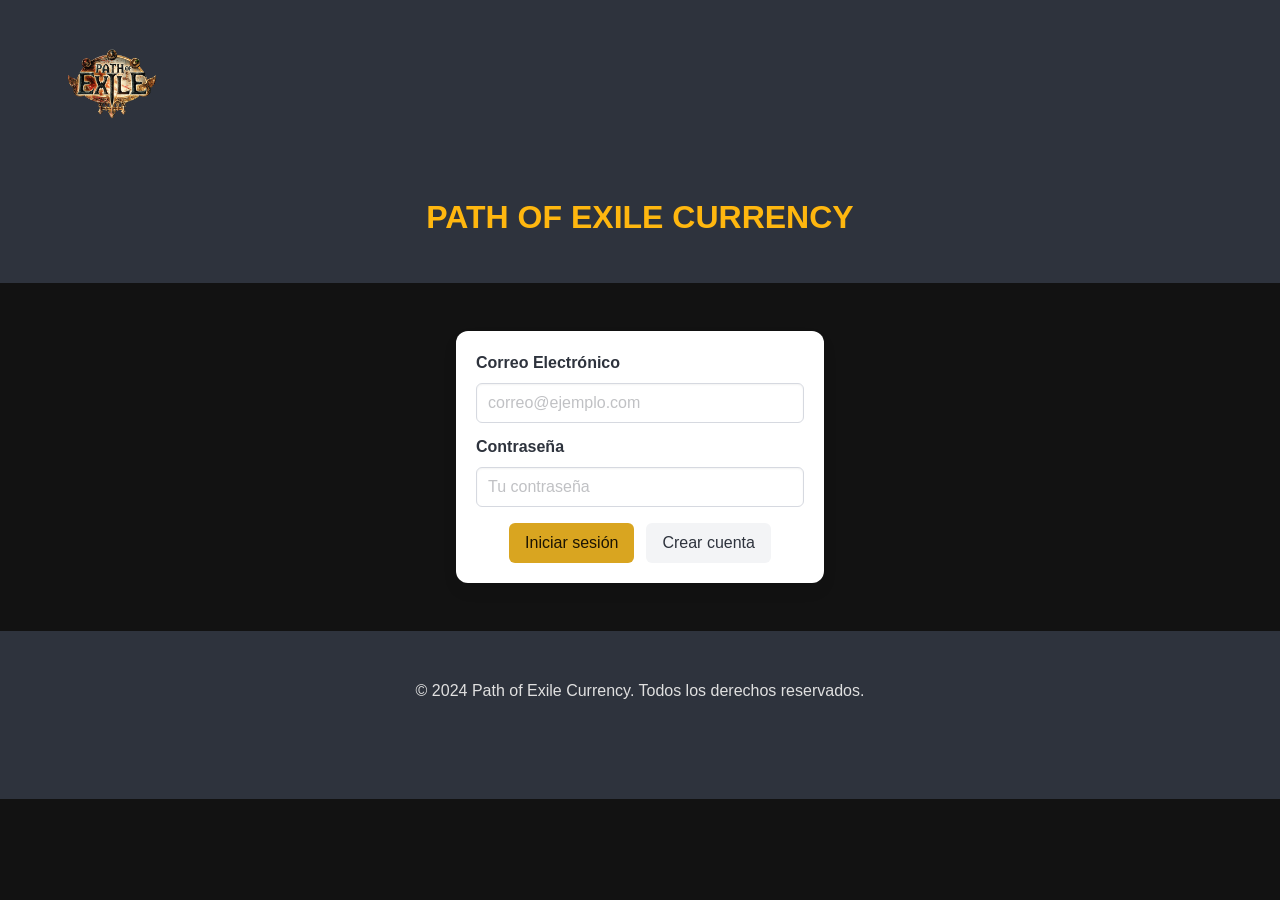
<file: pages/admin.html>
<!DOCTYPE html>
<html lang="es">
<head>
    <meta charset="UTF-8">
    <meta name="viewport" content="width=device-width, initial-scale=1.0">
    <title>Panel Administrador - PoE Currency</title>
    <link rel="stylesheet" href="../styles/bulma.css">
    <link rel="stylesheet" href="../styles/estilos.css">
</head>
<body>
    <header class="section has-background-dark">
        <div class="container">
            <div class="columns is-vcentered">
                <div class="column">
                    <h1 class="title has-text-danger">PANEL DE ADMINISTRACIÓN</h1>
                </div>
                <div class="column has-text-right">
                    <button id="logout-admin" class="button is-light">Cerrar Sesión</button>
                </div>
            </div>
        </div>
    </header>

    <main class="container mt-5" id="admin-content">
        <div class="box">
            <h2 class="title is-4">Bienvenido, Administrador</h2>
            <p class="mb-4">Desde aquí puedes visualizar a todos los usuarios registrados en el sistema.</p>
            
            <!-- CAMBIO: Tabla donde cargaremos dinámicamente los usuarios registrados -->
            <div class="table-container">
                <table class="table is-fullwidth is-striped is-hoverable">
                    <thead>
                        <tr>
                            <th>Nombre</th>
                            <th>Correo Electrónico</th>
                            <th>Rol</th>
                        </tr>
                    </thead>
                    <tbody id="tabla-usuarios">
                        <!-- Las filas de usuarios se cargarán aquí desde JS -->
                    </tbody>
                </table>
            </div>

            <div class="buttons mt-4">
                <a href="tienda.html" class="button is-primary">Ver Tienda</a>
            </div>
        </div>
    </main>

    <script src="../scripts/scripts.js"></script>
</body>
</html>
</file>
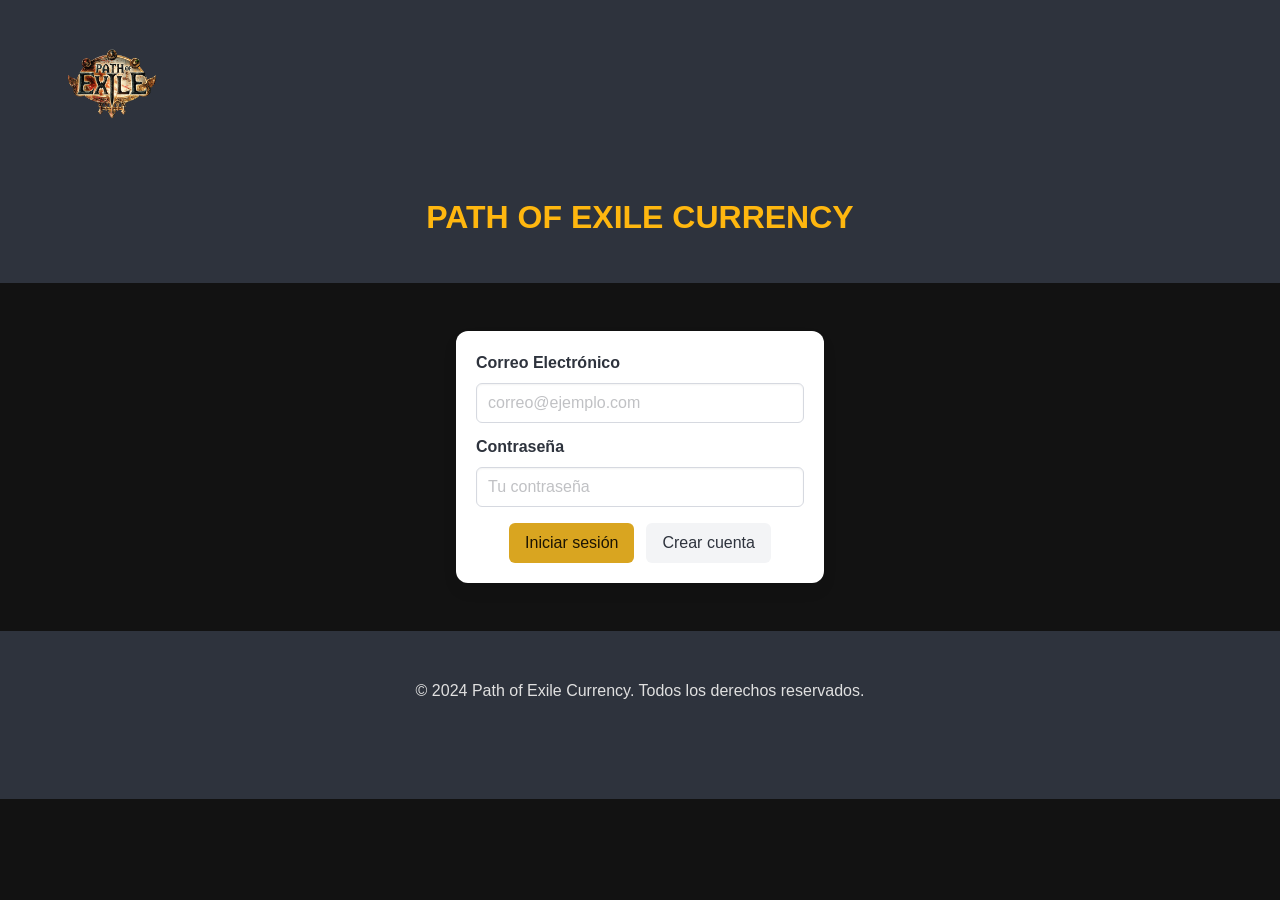
<file: pages/login.html>
<!DOCTYPE html>
<html lang="es">
<head>
  <meta charset="UTF-8">
  <meta name="viewport" content="width=device-width, initial-scale=1.0">
  <title>Inicio de Sesión</title>
  <link rel="stylesheet" href="../styles/bulma.css">
  <link rel="stylesheet" href="../styles/estilos.css">
</head>

<body>
  <header class="section has-background-dark">
    <div class="is-right mb-4">
      <a href="../index.html">
        <figure class="image is-128x128 is-inline-block">
          <img src="../images/Path-of-Exile-Logo.webp" alt="Path of Exile Logo">
        </figure>
      </a>
    </div>

    <h1 class="title has-text-warning has-text-centered">
      PATH OF EXILE CURRENCY
    </h1>
  </header>

  <main class="container mt-6">
    <div class="columns is-centered">
      <div class="column is-one-third">
        <!-- CAMBIO: formulario de inicio de sesión con los ids que usa el JS. -->
        <!-- Función: validar y autenticar usuario desde localStorage. -->
        <form id="formLogin" class="box" novalidate>
          <div class="field">
            <label class="label" for="loginEmail">Correo Electrónico</label>
            <div class="control">
              <input
                id="loginEmail"
                class="input"
                type="email"
                placeholder="correo@ejemplo.com"
                required
              >
            </div>
            <p class="help is-danger is-hidden" id="err-login-email">
              Ingresa un correo válido.
            </p>
          </div>

          <div class="field">
            <label class="label" for="loginPassword">Contraseña</label>
            <div class="control">
              <input
                id="loginPassword"
                class="input"
                type="password"
                placeholder="Tu contraseña"
                required
              >
            </div>
            <p class="help is-danger is-hidden" id="err-login-password">
              La contraseña debe tener al menos 6 caracteres.
            </p>
          </div>

          <div class="field is-grouped is-grouped-centered mt-4">
            <div class="control">
              <button class="button is-primary" type="submit">Iniciar sesión</button>
            </div>
            <div class="control">
              <a href="register.html" class="button is-light">Crear cuenta</a>
            </div>
          </div>
        </form>
      </div>
    </div>
  </main>

  <footer class="footer mt-6 has-background-dark">
    <div class="content has-text-centered">
      <p>&copy; 2024 Path of Exile Currency. Todos los derechos reservados.</p>
    </div>
  </footer>

  <script src="../scripts/scripts.js"></script>
</body>
</html>
</file>
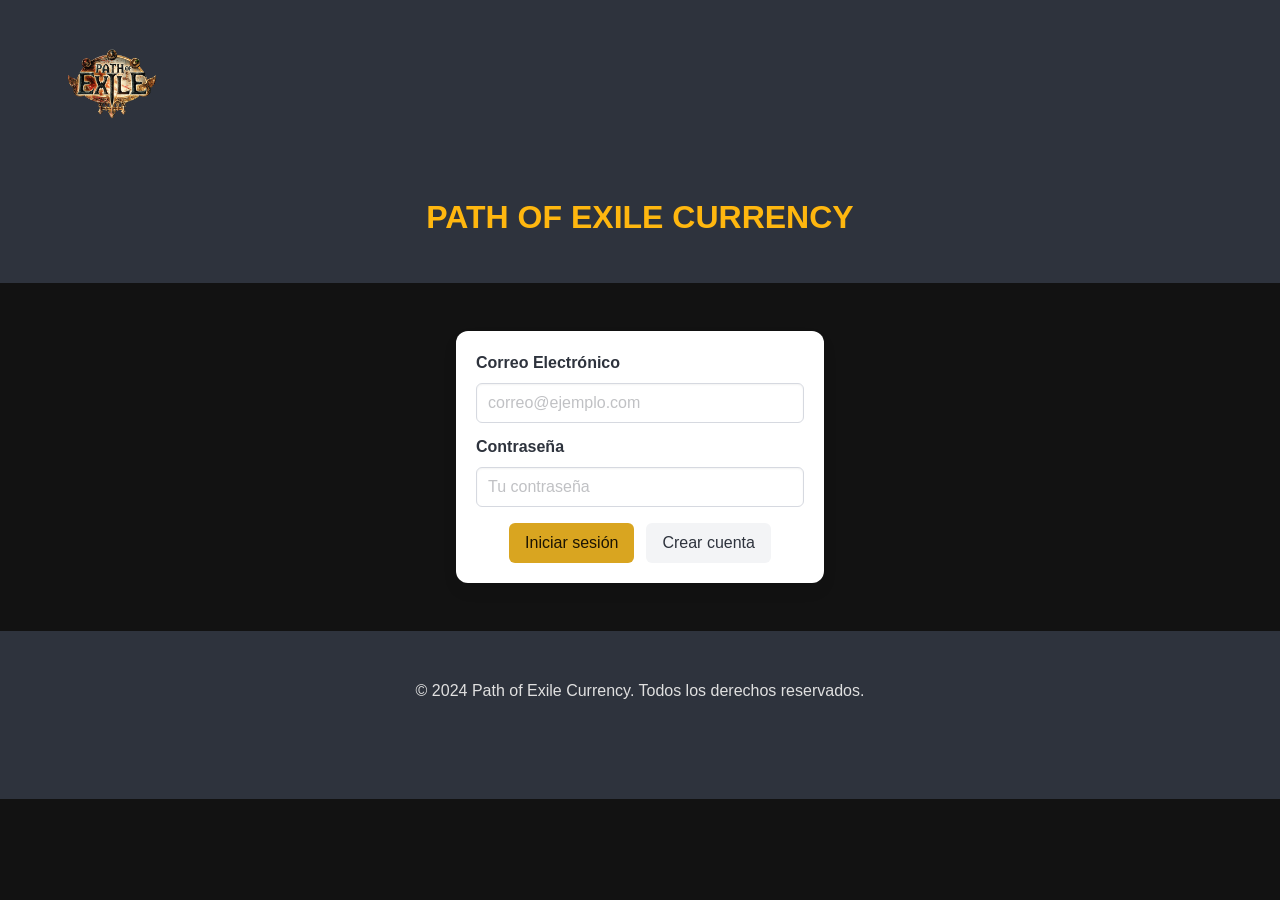
<file: pages/profile.html>
<!DOCTYPE html>
<html lang="es">
<head>
  <meta charset="UTF-8">
  <meta name="viewport" content="width=device-width, initial-scale=1.0">
  <title>Perfil - PoE Currency</title>
  <link rel="stylesheet" href="../styles/bulma.css">
  <link rel="stylesheet" href="../styles/estilos.css">
</head>
<body>
  <header class="section has-background-dark">
    <div class="container">
      <div class="columns is-vcentered is-mobile">
        <div class="column">
          <h1 class="title has-text-warning">Mi perfil</h1>
        </div>
        <div class="column has-text-right">
          <a href="tienda.html" class="button is-primary mr-2">Ir a Tienda</a>
          <a href="../index.html" class="button is-light mr-2">Inicio</a>
          <button id="logout-btn" class="button is-danger">Cerrar sesión</button>
        </div>
      </div>
    </div>
  </header>

  <main class="container mt-5">
    <div class="box">
      <h2 class="title is-4">Datos del usuario</h2>
      <p><strong>Nombre:</strong> <span id="user-name">Cargando...</span></p>
      <p><strong>Correo:</strong> <span id="user-email">Cargando...</span></p>
    </div>
  </main>

  <script src="../scripts/scripts.js"></script>
</body>
</html>
</file>
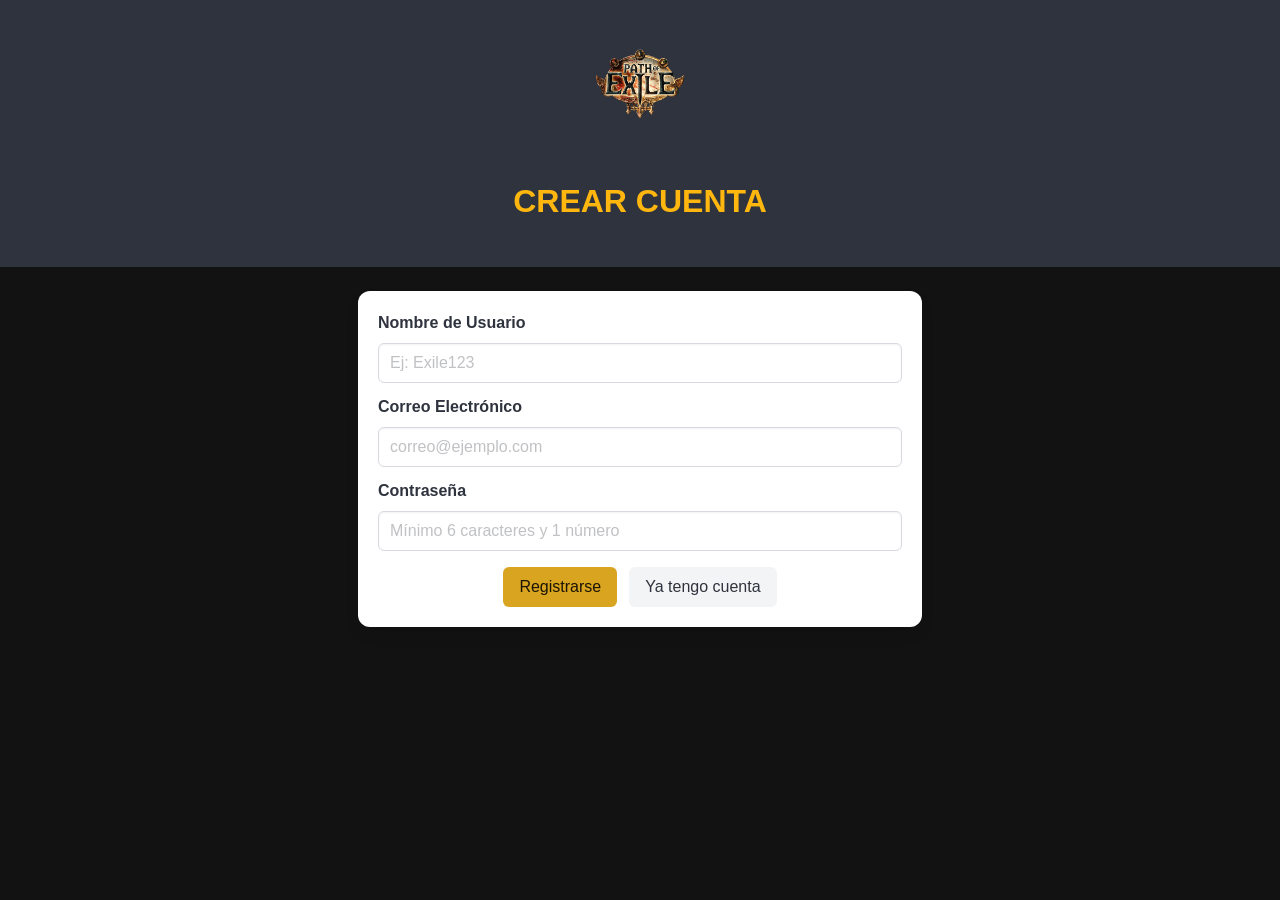
<file: pages/register.html>
<!DOCTYPE html>
<html lang="es">
<head>
  <meta charset="UTF-8">
  <meta name="viewport" content="width=device-width, initial-scale=1.0">
  <title>Registro - PoE Currency</title>
  <link rel="stylesheet" href="../styles/bulma.css">
  <link rel="stylesheet" href="../styles/estilos.css">
</head>
<body>
  <header class="section has-background-dark">
    <div class="has-text-centered">
      <a href="../index.html">
        <figure class="image is-128x128 is-inline-block">
          <img src="../images/Path-of-Exile-Logo.webp" alt="Path of Exile Logo">
        </figure>
      </a>
      <h1 class="title has-text-warning">CREAR CUENTA</h1>
    </div>
  </header>

  <main class="container mt-5">
    <div class="columns is-centered">
      <div class="column is-half">
        <form id="formRegistro" class="box" novalidate>
          <!-- CAMBIO: se agrega el input del nombre de usuario. -->
          <!-- Función: este campo se valida en JS y se guarda junto al usuario. -->
          <div class="field">
            <label class="label" for="username">Nombre de Usuario</label>
            <div class="control">
              <input
                id="username"
                class="input"
                type="text"
                placeholder="Ej: Exile123"
                required
              >
            </div>
            <p class="help is-danger is-hidden" id="err-username">
              El usuario debe tener entre 4 y 15 caracteres alfanuméricos.
            </p>
          </div>

          <!-- CAMBIO: se agrega el input del correo electrónico. -->
          <!-- Función: será usado para verificar si existe el usuario en localStorage. -->
          <div class="field">
            <label class="label" for="email">Correo Electrónico</label>
            <div class="control">
              <input
                id="email"
                class="input"
                type="email"
                placeholder="correo@ejemplo.com"
                required
              >
            </div>
            <p class="help is-danger is-hidden" id="err-email">
              Ingresa un correo válido.
            </p>
          </div>

          <!-- CAMBIO: se agrega la contraseña. -->
          <!-- Función: será almacenada junto al usuario para simular login. -->
          <div class="field">
            <label class="label" for="password">Contraseña</label>
            <div class="control">
              <input
                id="password"
                class="input"
                type="password"
                placeholder="Mínimo 6 caracteres y 1 número"
                required
              >
            </div>
            <p class="help is-danger is-hidden" id="err-password">
              La contraseña debe tener al menos 6 caracteres y 1 número.
            </p>
          </div>

          <div class="field is-grouped is-grouped-centered mt-4">
            <div class="control">
              <button type="submit" class="button is-primary">Registrarse</button>
            </div>
            <div class="control">
              <a href="login.html" class="button is-light">Ya tengo cuenta</a>
            </div>
          </div>
        </form>
      </div>
    </div>
  </main>

  <script src="../scripts/scripts.js"></script>
</body>
</html>
</file>
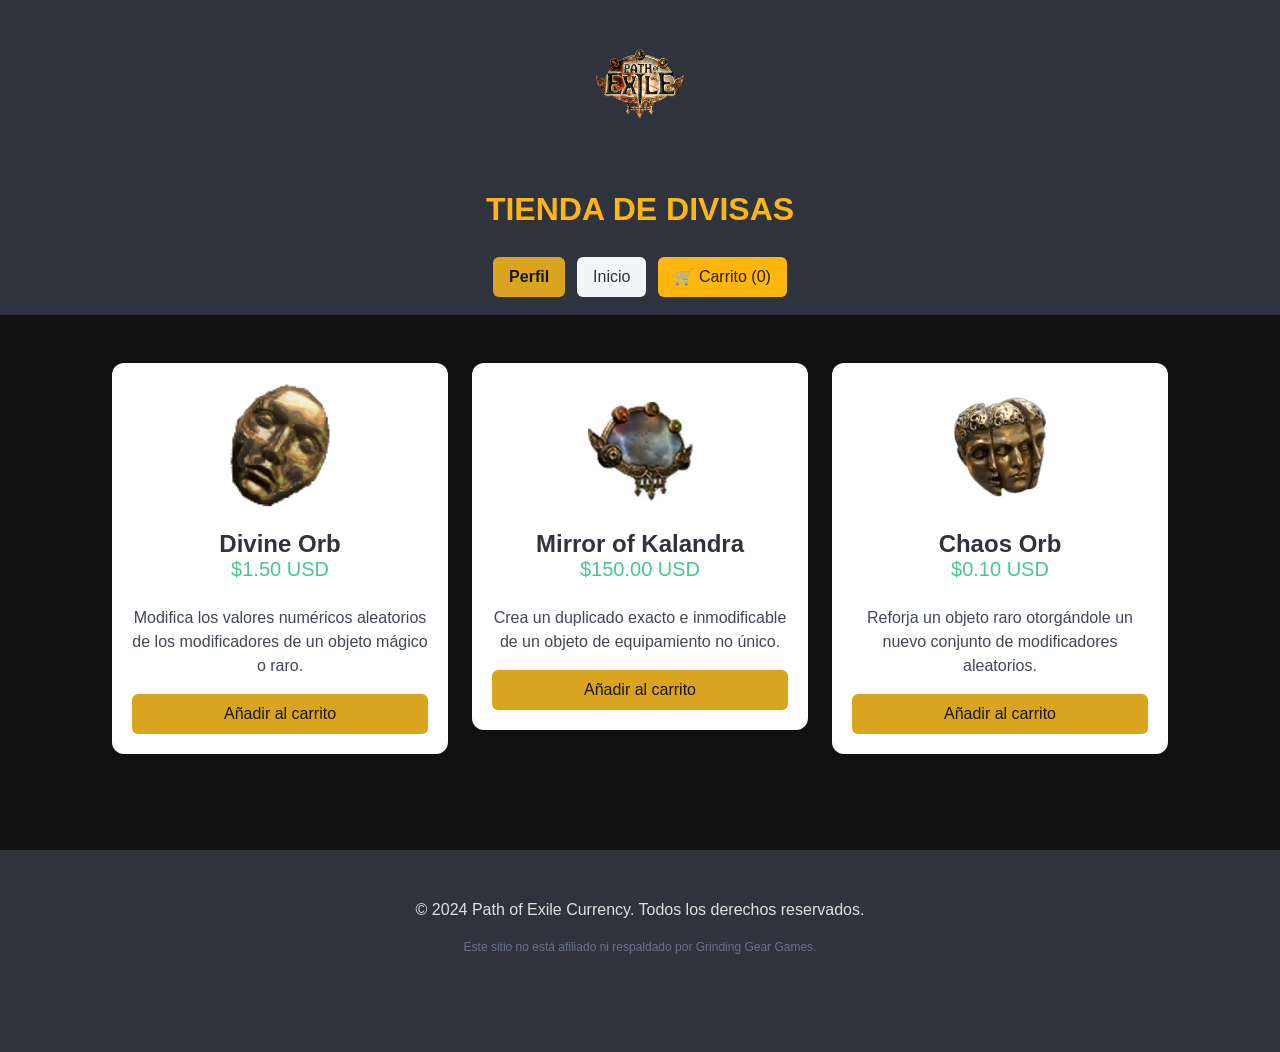
<file: pages/tienda.html>
<!DOCTYPE html>
<html lang="es">
<head>
    <meta charset="UTF-8">
    <meta name="viewport" content="width=device-width, initial-scale=1.0">
    <title>Tienda - PoE Currency</title>
    <link rel="stylesheet" href="../styles/bulma.css">
    <link rel="stylesheet" href="../styles/estilos.css">
</head>
<body>
    <header class="section has-background-dark pb-3">
        <div class="has-text-centered mb-2">
            <a href="../index.html">
                <figure class="image is-128x128 is-inline-block">
                    <img src="../images/Path-of-Exile-Logo.webp" alt="Path of Exile Logo">
                </figure>
            </a>
        </div>
        
        <h1 class="title has-text-warning has-text-centered">TIENDA DE DIVISAS</h1>
        
        <div class="navbar is-justify-content-center has-background-dark mt-4">  
            <div class="buttons">
              <a href="profile.html" class="button is-primary">
                <strong>Perfil</strong>
              </a>
              <a href="../index.html" class="button is-light">
                Inicio
              </a>
              <button id="btn-ver-carrito" class="button is-warning">
                🛒 Carrito (<span id="cart-count">0</span>)
              </button>
            </div>
        </div>
    </header>
    
    <main class="section container">
        <div class="columns is-centered is-multiline">
            
            <!-- Divine Orb -->
            <div class="column is-one-third">
                <div class="box has-text-centered">
                    
                    <!-- CAMBIO: Envolvemos la imagen en .tooltip-container e incluimos .tooltip-box -->
                    <div class="tooltip-container">
                        <figure class="image is-128x128 is-inline-block">
                            <img src="../images/Divine Orb.webp" alt="Divine Orb">
                        </figure>
                        <!-- Texto flotante que aparecerá al hacer hover -->
                        <div class="tooltip-box">
                          <strong class="has-text-warning">Divine Orb:</strong>  Randomiza los valores numéricos de los modificadores implicitos.
                        </div>
                    </div>

                    <h2 class="title is-4 mt-3">Divine Orb</h2>
                    <p class="subtitle is-5 has-text-success">$1.50 USD</p>
                    <p class="mb-4">Modifica los valores numéricos aleatorios de los modificadores de un objeto mágico o raro.</p>
                    <button class="button is-primary is-fullwidth btn-add-cart" data-nombre="Divine Orb" data-precio="1.50">Añadir al carrito</button>
                </div>
            </div>

            <!-- Mirror -->
            <div class="column is-one-third">
                <div class="box has-text-centered">
                    
                    <!-- CAMBIO: Contenedor tooltip para Mirror of Kalandra -->
                    <div class="tooltip-container">
                        <figure class="image is-128x128 is-inline-block">
                            <img src="../images/Mirror.webp" alt="Mirror of Kalandra">
                        </figure>
                        <!-- Texto flotante al hacer hover -->
                        <div class="tooltip-box">
                          <strong class="has-text-warning">Mirror of Kalandra:</strong> Crea una copia idéntica e inmodificable de un objeto raro. Usala para duplicar objetos raros valiosos.
                        </div>
                    </div>

                    <h2 class="title is-4 mt-3">Mirror of Kalandra</h2>
                    <p class="subtitle is-5 has-text-success">$150.00 USD</p>
                    <p class="mb-4">Crea un duplicado exacto e inmodificable de un objeto de equipamiento no único.</p>
                    <button class="button is-primary is-fullwidth btn-add-cart" data-nombre="Mirror of Kalandra" data-precio="150.00">Añadir al carrito</button>
                </div>
            </div>

            <!-- Chaos Orb -->
            <div class="column is-one-third">
                <div class="box has-text-centered">
                    
                    <!-- CAMBIO: Contenedor tooltip para Chaos Orb -->
                    <div class="tooltip-container">
                        <figure class="image is-128x128 is-inline-block">
                            <img src="../images/chaos.webp" alt="Chaos Orb">
                        </figure>
                        <!-- Texto flotante al hacer hover -->
                        <div class="tooltip-box">
                          <strong class="has-text-warning">Chaos Orb:</strong> Elimina todas las propiedades de un objeto raro y le otorga nuevas al azar. Ideal para partir la liga.
                        </div>
                    </div>

                    <h2 class="title is-4 mt-3">Chaos Orb</h2>
                    <p class="subtitle is-5 has-text-success">$0.10 USD</p>
                    <p class="mb-4">Reforja un objeto raro otorgándole un nuevo conjunto de modificadores aleatorios.</p>
                    <button class="button is-primary is-fullwidth btn-add-cart" data-nombre="Chaos Orb" data-precio="0.10">Añadir al carrito</button>
                </div>
            </div>
        </div>
    </main>

    <!-- MODAL / SECCIÓN DEL CARRITO -->
    <div id="modal-carrito" class="modal">
      <div class="modal-background"></div>
      <div class="modal-card">
        <header class="modal-card-head">
          <p class="modal-card-title">Carrito de Compras</p>
          <button id="btn-cerrar-modal" class="delete" aria-label="close"></button>
        </header>
        <section class="modal-card-body">
          <div id="lista-carrito"></div>
          <hr>
          <p class="has-text-right is-size-4">
            <strong>Total: $<span id="cart-total">0.00</span> USD</strong>
          </p>
        </section>
        <footer class="modal-card-foot">
          <button id="btn-vaciar" class="button is-danger">Vaciar Carrito</button>
          <button id="btn-comprar" class="button is-success">Proceder al Pago</button>
        </footer>
      </div>
    </div>

    <footer class="footer mt-6 has-background-dark">
        <div class="content has-text-centered">
            <p>&copy; 2024 Path of Exile Currency. Todos los derechos reservados.</p>
            <p class="is-size-7 has-text-grey mt-2">
                Este sitio no está afiliado ni respaldado por Grinding Gear Games.
            </p>
        </div>
    </footer>

    <script src="../scripts/scripts.js"></script>
</body>
</html>
</file>
<file: styles/estilos.css>
:root,
html,
[data-theme="light"],
[data-theme="dark"] {
  --bulma-primary-h: 43deg;
  --bulma-primary-s: 74%;
  --bulma-primary-l: 49%; /* Un tono dorado/miel */
  
  /* Aprovechamos de cambiar también el fondo global mediante las variables de Bulma */
  --bulma-body-background-color: #121212;
  --bulma-body-color: #e0e0e0;
}

/* Forzamos el color del body por si Bulma intenta sobrescribirlo */
body {
  background-color: #121212 !important;
  color: #e0e0e0 !important;
}

/* --- ESTILOS PARA EL TOOLTIP EN LA TIENDA --- */

/* 1. Contenedor relativo para posicionar la caja flotante */
.tooltip-container {
  position: relative;
  display: inline-block;
  cursor: pointer;
}

/* 2. Ocultar la caja por defecto y darle formato */
.tooltip-box {
  visibility: hidden;
  opacity: 0;
  width: 220px;
  background-color: #1a1a1a;
  color: #f5f5f5;
  text-align: center;
  border: 1px solid #ffdd57; /* Borde dorado al estilo PoE */
  border-radius: 6px;
  padding: 8px 12px;
  font-size: 0.85rem;
  
  /* Posicionamiento flotante justo debajo de la imagen */
  position: absolute;
  z-index: 10;
  top: 105%; 
  left: 50%;
  transform: translateX(-50%);
  
  /* Transición suave al aparecer */
  transition: opacity 0.3s ease, visibility 0.3s ease;
  box-shadow: 0px 4px 10px rgba(0, 0, 0, 0.5);
}

/* 3. CAMBIO: Al pasar el mouse (hover) sobre el contenedor, mostramos el tooltip */
.tooltip-container:hover .tooltip-box {
  visibility: visible;
  opacity: 1;
}
</file>
